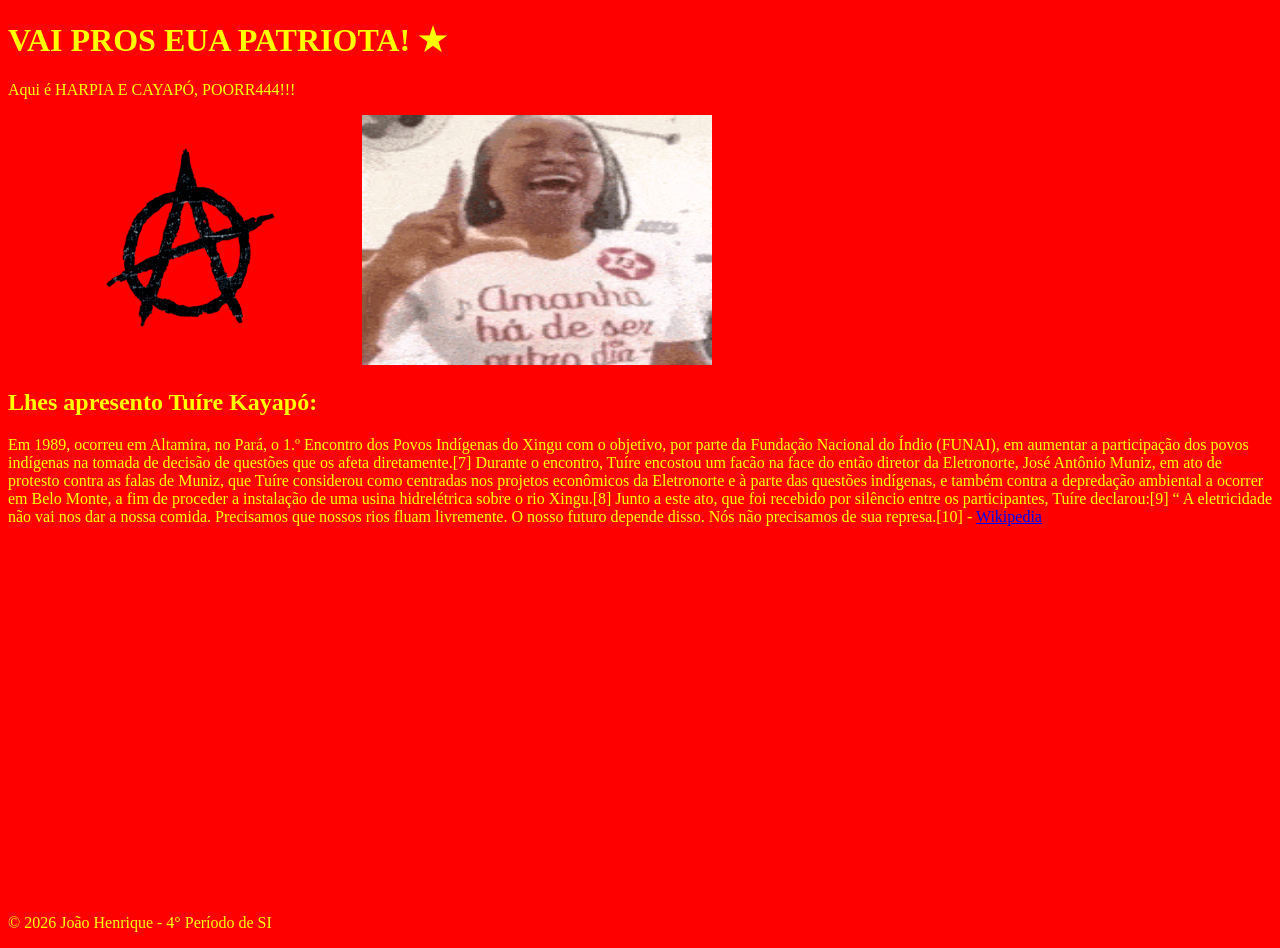
<file: Aula-Cloud-04-11-26/index.html>
<!doctype html>
<html lang="pt-BR">
  <head>
    <title>Página Anarquista</title>
    <meta charset="UTF-8" />
    <style type="text/css">
      body {
        background-color: red;
        color: yellow;
      }
      #revolta {
        display: inline-block;
      }
      img {
        height: 250px;
        width: 350px;
      }
    </style>
  </head>
  <body>
    <main>
      <h1>VAI PROS EUA PATRIOTA! ★</h1>
      <article>
        <p>Aqui é HARPIA E CAYAPÓ, POORR444!!!</p>
      </article>
      <article id="revolta">
        <img src="anarquia.png" alt="Simbolo do anarquismo" />
        <img src="faz-o-l.gif" alt="Eleitora chorando e fazendo o L" />
      </article>
      <article>
        <h2>Lhes apresento Tuíre Kayapó:</h2>
        <p>
          Em 1989, ocorreu em Altamira, no Pará, o 1.º Encontro dos Povos
          Indígenas do Xingu com o objetivo, por parte da Fundação Nacional do
          Índio (FUNAI), em aumentar a participação dos povos indígenas na
          tomada de decisão de questões que os afeta diretamente.[7] Durante o
          encontro, Tuíre encostou um facão na face do então diretor da
          Eletronorte, José Antônio Muniz, em ato de protesto contra as falas de
          Muniz, que Tuíre considerou como centradas nos projetos econômicos da
          Eletronorte e à parte das questões indígenas, e também contra a
          depredação ambiental a ocorrer em Belo Monte, a fim de proceder a
          instalação de uma usina hidrelétrica sobre o rio Xingu.[8] Junto a
          este ato, que foi recebido por silêncio entre os participantes, Tuíre
          declarou:[9] “ A eletricidade não vai nos dar a nossa comida.
          Precisamos que nossos rios fluam livremente. O nosso futuro depende
          disso. Nós não precisamos de sua represa.[10] -
          <a
            href="https://pt.wikipedia.org/wiki/Tu%C3%ADre_Kayap%C3%B3"
            target="_blank"
            >Wikipedia</a
          >
        </p>
      </article>
      <article>
        <iframe
          data-testid="embed-iframe"
          style="border-radius: 12px"
          src="https://open.spotify.com/embed/track/54HXz1jR4yNbbXl2Rrigsc?utm_source=generator&si=e39f966baa1a4bbe"
          width="100%"
          height="352"
          frameborder="0"
          allowfullscreen=""
          allow="
            autoplay;
            clipboard-write;
            encrypted-media;
            fullscreen;
            picture-in-picture;
          "
          loading="lazy"
        ></iframe>
      </article>
    </main>
    <footer>
      <p>© 2026 João Henrique - 4° Período de SI</p>
    </footer>
  </body>
</html>
</file>
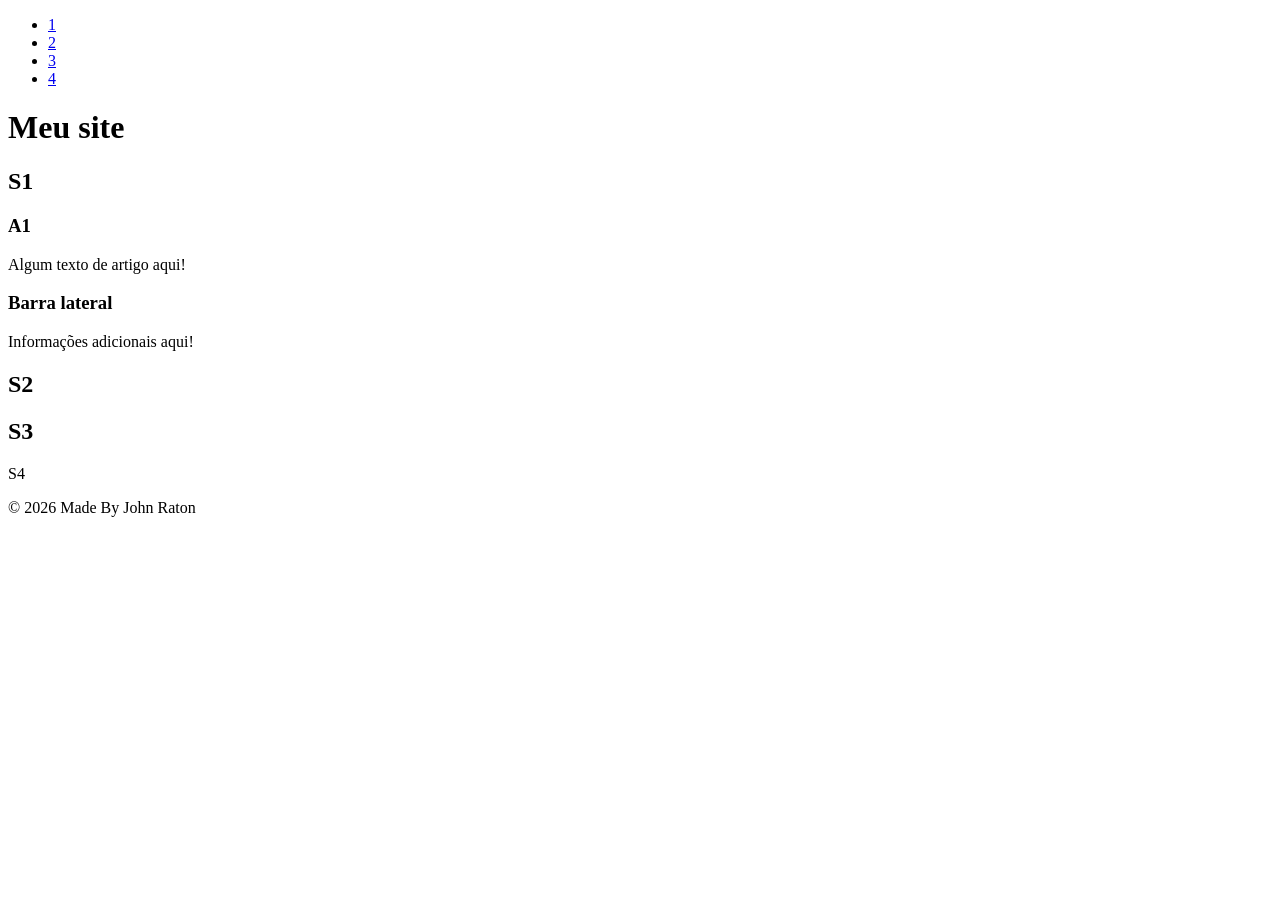
<file: Aula01/index.html>
<!doctype html>
<html lang="pt-br">

<head>
    <meta charset="UTF-8" />
    <meta name="viewport" content="width=device, initial-scale=1.0" />
    <title>P1</title>
</head>

<body>
    <nav>
        <ul>
            <li><a href="#">1</a></li>
            <li><a href="#">2</a></li>
            <li><a href="#">3</a></li>
            <li><a href="#">4</a></li>
        </ul>
    </nav>
    <h1>Meu site</h1>
    <section>
        <h2>S1</h2>
        <article>
            <h3>A1</h3>
            <p>Algum texto de artigo aqui!</p>
        </article>
        <aside>
            <h3>Barra lateral</h3>
            <p>Informações adicionais aqui!</p>
        </aside>
    </section>
    <section>
        <h2>S2</h2>
    </section>
    <section>
        <h2>S3</h2>
    </section>
    <div>S4</div>
    <footer>
        <p>&copy; 2026 Made By John Raton</p>
    </footer>
</body>

</html>
</file>
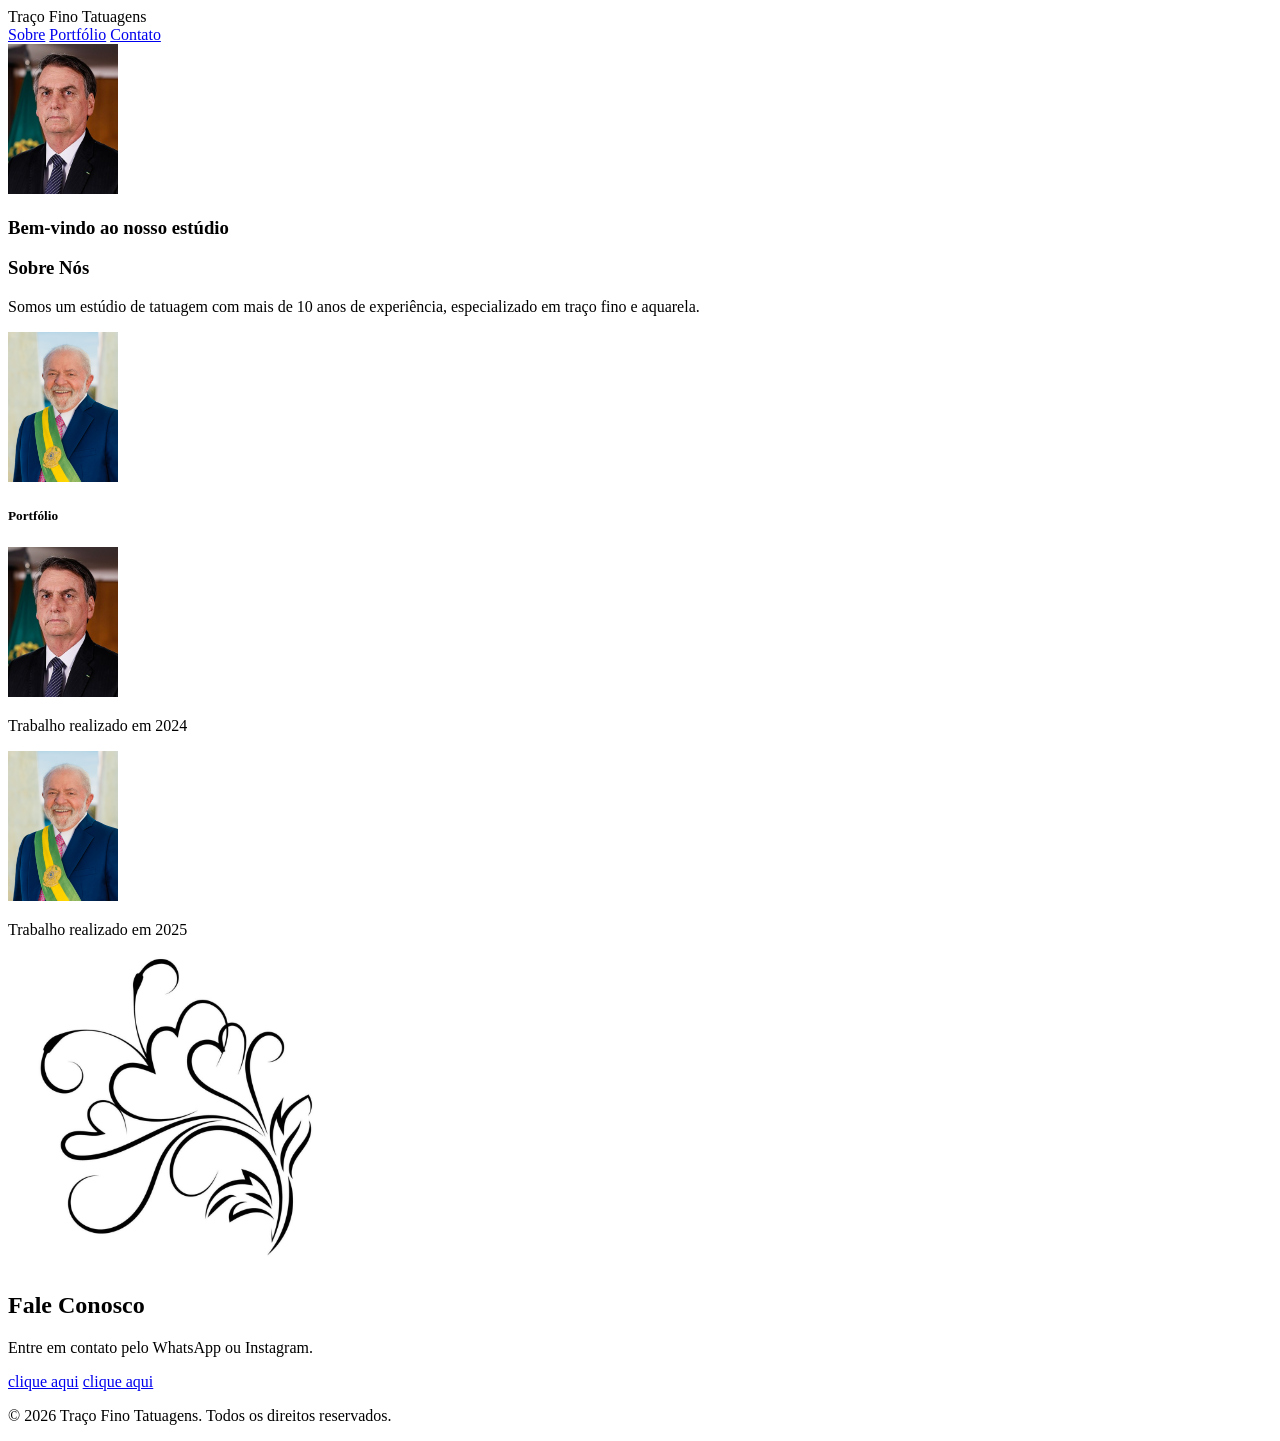
<file: Aula05/index.html>
<!DOCTYPE html>
<html lang="pt-BR">

<head>
    <meta charset="UTF-8">
    <title>Estúdio de Tatuagem Traço Fino</title>
</head>

<body>
    <section>
        <header>
            <div class="topo">
                <div class="logo">Traço Fino Tatuagens</div>
                <div class="menu">
                    <a href="#sobre">Sobre</a>
                    <a href="#portfolio">Portfólio</a>
                    <a href="#contato">Contato</a>
                </div>
            </div>
        </header>
    </section>

    <section>
        <section>
            <div class="banner">
                <img src="Style/jair.jpg" height="150px" width="110px"
                    alt="Andre calvo Andre calvo Andre calvo Andre calvo Andre calvo">

                <h3>Bem-vindo ao nosso estúdio</h3>
            </div>
        </section>
        <section>
            <div id="sobre">
                <h1>Sobre Nós</h1>
                <p>Somos um estúdio de tatuagem com mais de 10 anos de experiência, especializado em traço fino e
                    aquarela.
                </p>
                <img src="Style/lula.jpg" height="150px" width="110px" alt="Lula Faz o L">
            </div>
        </section>
        <section>
            <div id="portfolio">
                <h5>Portfólio</h5>
                <div class="trabalho">
                    <img src="Style/jair.jpg" height="150px" width="110px" alt="Imbroxavel imbroxavel - Bolsonaro">
                    <p>Trabalho realizado em 2024</p>
                </div>
        </section>
        <section>
            <div class="trabalho">
                <img src="Style/lula.jpg" height="150px" width="110px" alt="Lula Faz o L">
                <p>Trabalho realizado em 2025</p>
            </div>
            <div class="trabalho">
                <img src="Style/flor.svg" height="" width="" alt="Ícone decorativo de flor no canto da página">
            </div>
            </div>
        </section>
        <section>
            <div id="contato">
                <h2>Fale Conosco</h2>
                <p>Entre em contato pelo WhatsApp ou Instagram.</p>
                <a href="https://wa.me/5511999999999">clique aqui</a>
                <a href="https://instagram.com/tracofino">clique aqui</a>
            </div>
        </section>
    </section>

    <section>
        <footer>
            <div class="rodape">
                <p>&copy; 2026 Traço Fino Tatuagens. Todos os direitos reservados.</p>
            </div>
        </footer>
    </section>
</body>

</html
</file>
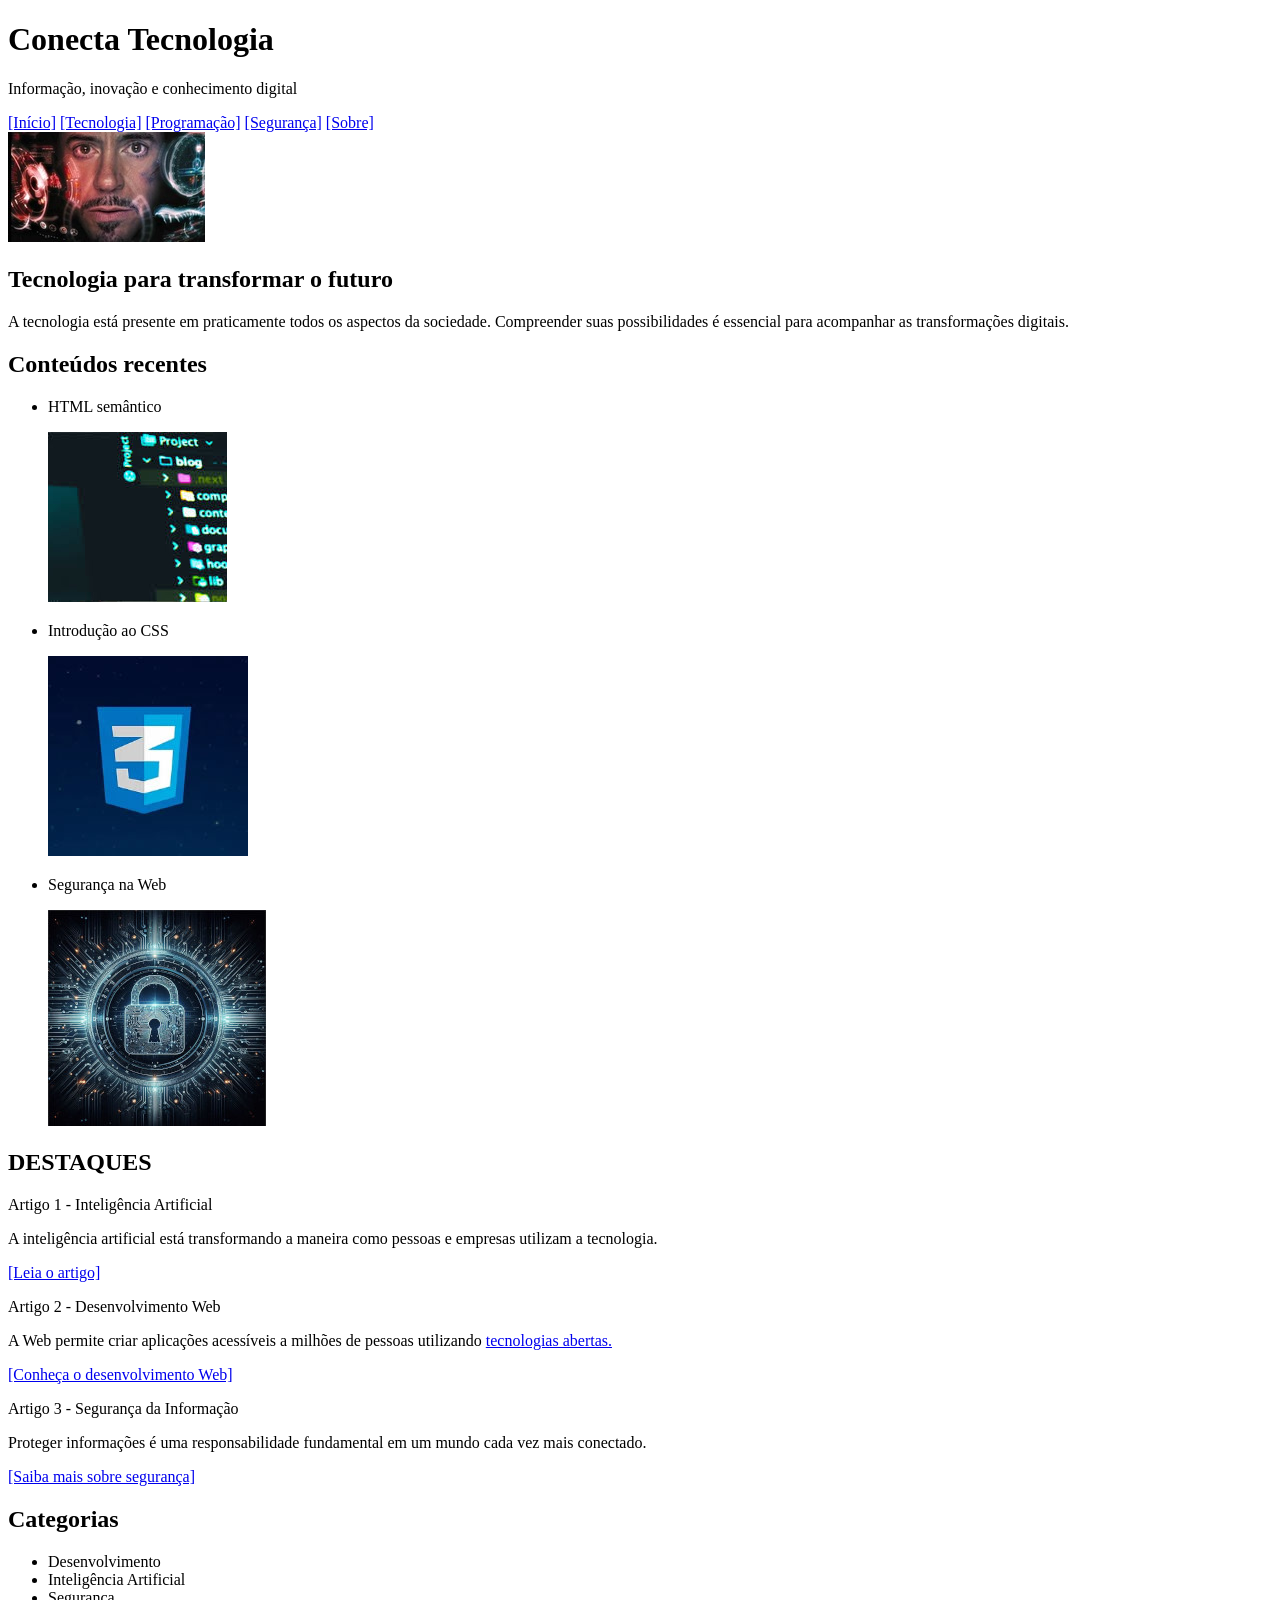
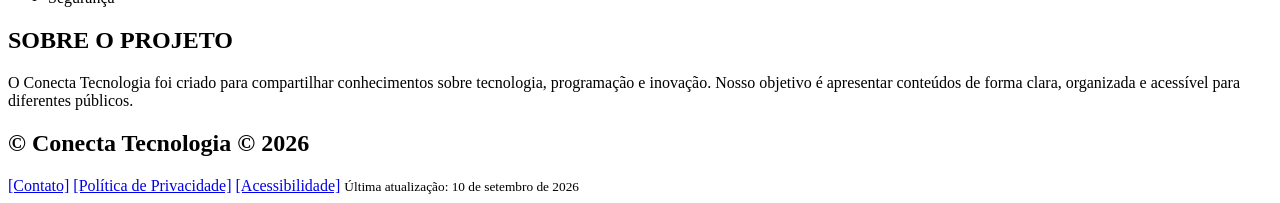
<file: Trabalho01/index.html>
<!DOCTYPE html>
<html lang="pt-BR">

<head>
    <meta charset="UTF-8">
    <meta name="viewport" content="width=device-width, initial-scale=1.0">
    <title>Trabalho01</title>
</head>

<!-- A estrutura foi baseada em separação por "seções", precisei colocar divs para o validador do HTML interpretar corretamente a página,
 mas além da separação po seções coloquei nav, footer e o heading para a página ficar bem ajustada e separada.-->

<body>
    <header>
        <h1>Conecta Tecnologia</h1>
        <p>Informação, inovação e conhecimento digital</p>
    </header>

    <nav>
        <a href="#tecnologia-futuro">[Início]</a>

        <a href="#tecnologia-futuro">[Tecnologia]</a>

        <a href="#conteudos-recentes">[Programação]</a>

        <a href="#conteudos-recentes">[Segurança]</a>

        <a href="#rodape">[Sobre]</a>

    </nav>

    <section>
        <div id="tecnologia-futuro">
            <img src="Imagens/sterco.jpg" alt="Tony Stark dentro da armadura">
            <h1 headingoffset="1">Tecnologia para transformar o futuro</h1>
            <p>A tecnologia está presente em praticamente todos os
                aspectos da sociedade. Compreender suas possibilidades
                é essencial para acompanhar as transformações digitais.</p>
        </div>
    </section>

    <section>
        <div id="conteudos-recentes">
            <h1 headingoffset="2">Conteúdos recentes</h1>
            <ul>
                <li>
                    <p>HTML semântico</p>
                    <a href="https://www.alura.com.br/curso-online-html-css-praticando-html-css" target="_blank">
                        <img src="Imagens/HTML_semantico.jpeg" alt="Notebook com códigos">
                    </a>
                </li>
                <li>
                    <p>Introdução ao CSS</p>
                    <a href="https://www.alura.com.br/curso-online-sass-css-estilizando-site" target="_blank">
                        <img src="Imagens/css.jpg" alt="CSS">
                    </a>
                </li>
                <li>
                    <p>Segurança na Web</p>
                    <a href="https://www.alura.com.br/curso-online-seguranca-rede-proxy-reverso-ssh-dns"
                        target="_blank">
                        <img src="Imagens/cadeado.jpeg" alt="Um cadeado representando segurança">
                    </a>
                </li>
            </ul>
        </div>
    </section>

    <section>
        <div id="destaques">
            <h1 headingoffset="3">DESTAQUES</h1>
            <div id="destaque-1">
                <p>Artigo 1 - Inteligência Artificial</p>
                <p>A inteligência artificial está transformando a maneira
                    como pessoas e empresas utilizam a tecnologia.</p>

                <a href="#">[Leia o artigo]</a>

            </div>

            <div id="destaque-2">
                <p>Artigo 2 - Desenvolvimento Web</p>
                <p>A Web permite criar aplicações acessíveis a milhões
                    de pessoas utilizando <a href="https://opensource.com/resources/what-open-source"
                        target="_blank">tecnologias abertas.</a></p>

                <a href="#">[Conheça o desenvolvimento Web]</a>
            </div>

            <div id="destaque-3">
                <p>Artigo 3 - Segurança da Informação</p>
                <p>Proteger informações é uma responsabilidade fundamental
                    em um mundo cada vez mais conectado.</p>

                <a href="#">[Saiba mais sobre segurança]</a>

            </div>
        </div>
    </section>

    <section>
        <div id="categorias">
            <h1 headingoffset="4">Categorias</h1>
            <ul>
                <li>Desenvolvimento</li>
                <li>Inteligência Artificial</li>
                <li>Segurança</li>
            </ul>

        </div>
    </section>

    <section>
        <div id="sobre">
            <h1 headingoffset="5">SOBRE O PROJETO</h1>
            <p>O Conecta Tecnologia foi criado para compartilhar
                conhecimentos sobre tecnologia, programação e inovação.

                Nosso objetivo é apresentar conteúdos de forma clara,
                organizada e acessível para diferentes públicos.</p>
        </div>
    </section>

    <section>
        <div id="rodape" headingoffset="5">
            <footer>
                <h1>&copy; Conecta Tecnologia © 2026</h1>

                <a href="#">[Contato]</a>

                <a href="#">[Política de Privacidade]</a>

                <a href="#">[Acessibilidade]</a>


                <small>Última atualização: 10 de setembro de 2026</small>
            </footer>
        </div>
    </section>
</body>

</html>
</file>
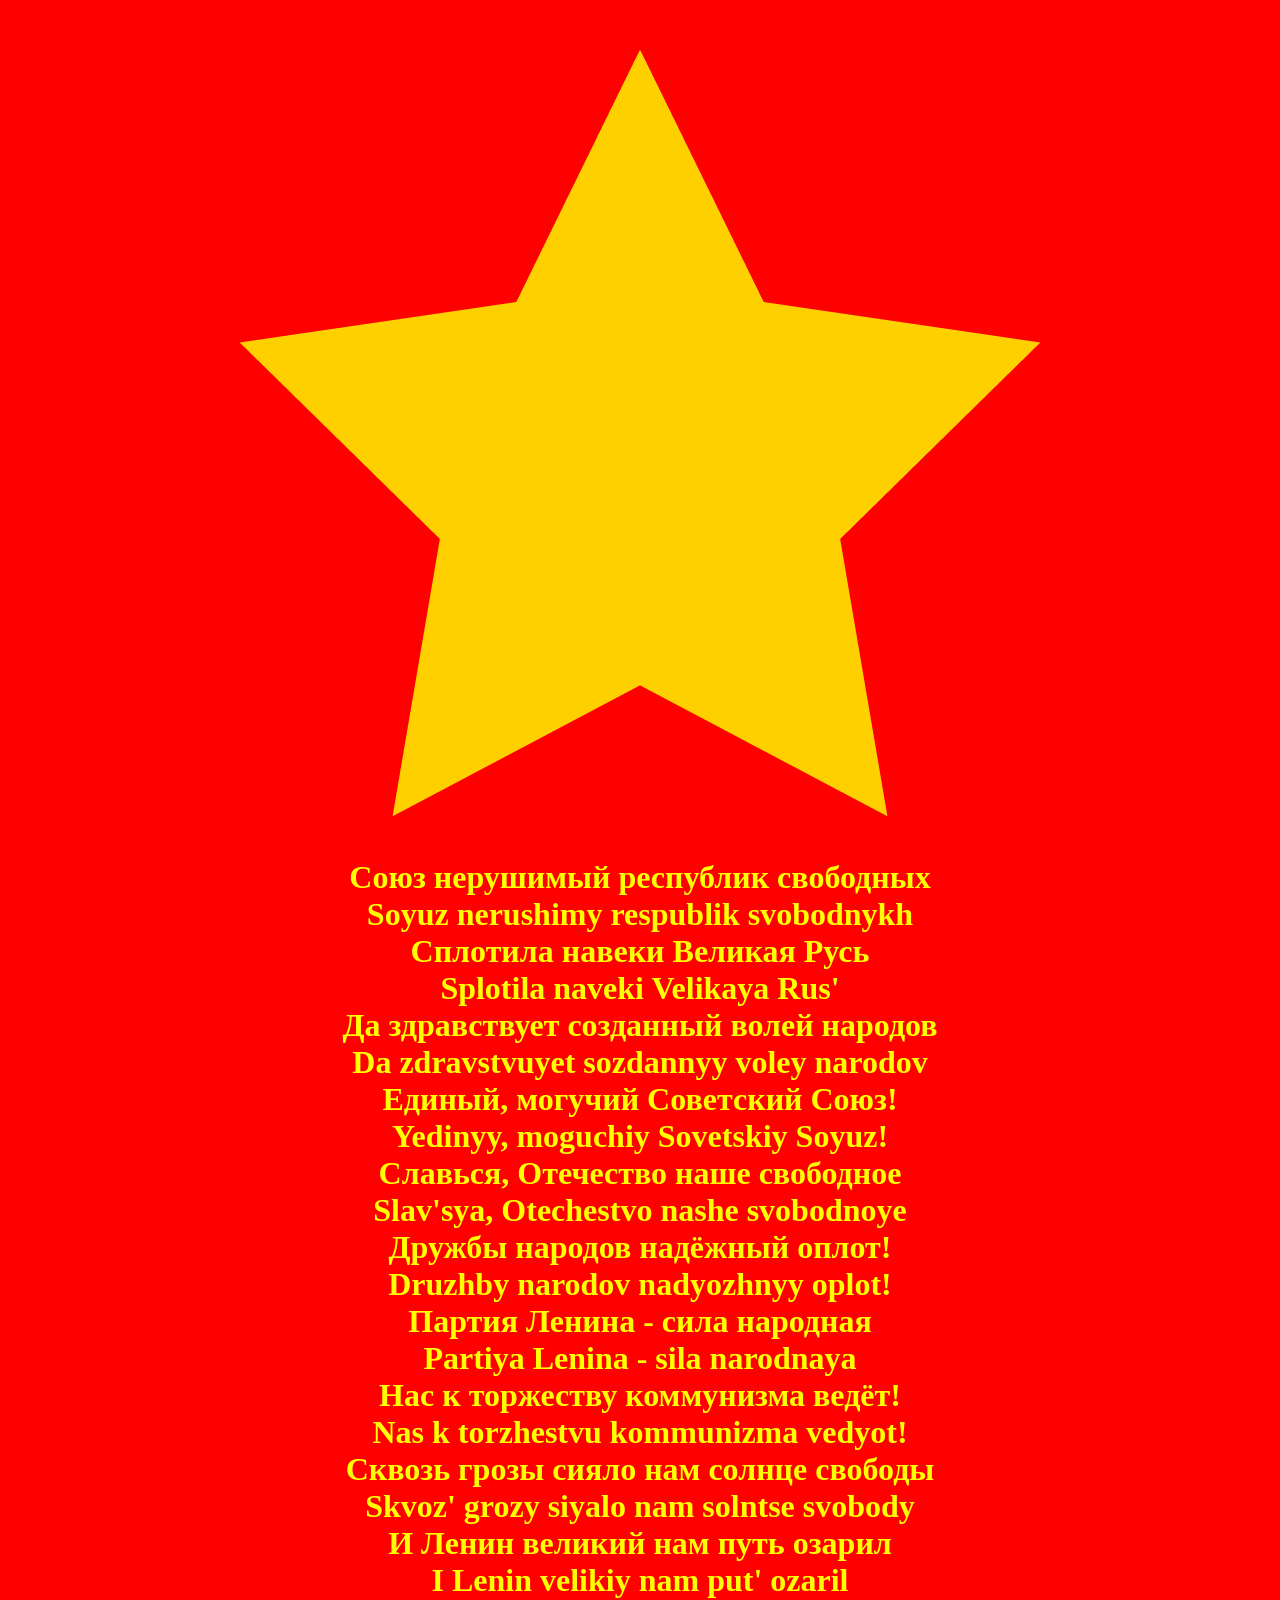
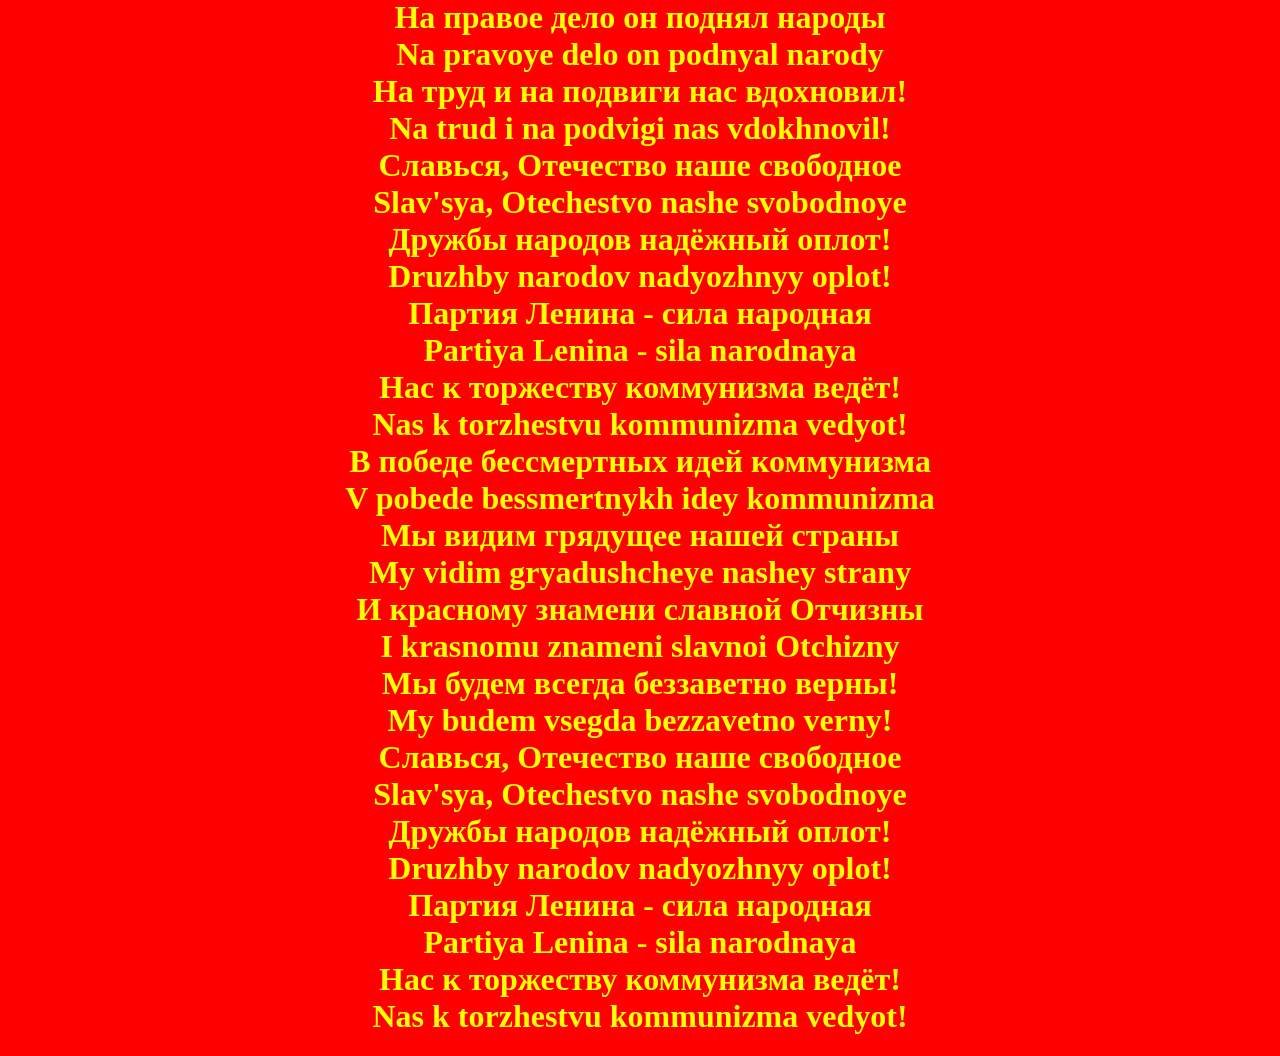
<file: Aula01/index-2.html>
<!doctype html>
<html lang="pt-br">

<head>
    <meta charset="UTF-8" />
    <meta name="viewport" content="width=device, initial-scale=1.0" />
    <title>P1</title>
    <style>
        body {
            background-color: red;
            color: yellow;
            text-align: center;
        }

        img {
            margin-top: 2%;
        }
    </style>
</head>

<body>
    <img src="star.png">
    <h1>Союз нерушимый республик свободных<br>
        Soyuz nerushimy respublik svobodnykh<br>

        Сплотила навеки Великая Русь<br>
        Splotila naveki Velikaya Rus'<br>

        Да здравствует созданный волей народов<br>
        Da zdravstvuyet sozdannyy voley narodov<br>

        Единый, могучий Советский Союз!<br>
        Yedinyy, moguchiy Sovetskiy Soyuz!<br>


        Славься, Отечество наше свободное<br>
        Slav'sya, Otechestvo nashe svobodnoye<br>

        Дружбы народов надёжный оплот!<br>
        Druzhby narodov nadyozhnyy oplot!<br>

        Партия Ленина - сила народная<br>
        Partiya Lenina - sila narodnaya<br>

        Нас к торжеству коммунизма ведёт!<br>
        Nas k torzhestvu kommunizma vedyot!<br>


        Сквозь грозы сияло нам солнце свободы<br>
        Skvoz' grozy siyalo nam solntse svobody<br>

        И Ленин великий нам путь озарил<br>
        I Lenin velikiy nam put' ozaril<br>

        На правое дело он поднял народы<br>
        Na pravoye delo on podnyal narody<br>

        На труд и на подвиги нас вдохновил!<br>
        Na trud i na podvigi nas vdokhnovil!<br>


        Славься, Отечество наше свободное<br>
        Slav'sya, Otechestvo nashe svobodnoye<br>

        Дружбы народов надёжный оплот!<br>
        Druzhby narodov nadyozhnyy oplot!<br>

        Партия Ленина - сила народная<br>
        Partiya Lenina - sila narodnaya<br>

        Нас к торжеству коммунизма ведёт!<br>
        Nas k torzhestvu kommunizma vedyot!<br>


        В победе бессмертных идей коммунизма<br>
        V pobede bessmertnykh idey kommunizma<br>

        Мы видим грядущее нашей страны<br>
        My vidim gryadushcheye nashey strany<br>

        И красному знамени славной Отчизны<br>
        I krasnomu znameni slavnoi Otchizny<br>

        Мы будем всегда беззаветно верны!<br>
        My budem vsegda bezzavetno verny!<br>


        Славься, Отечество наше свободное<br>
        Slav'sya, Otechestvo nashe svobodnoye<br>

        Дружбы народов надёжный оплот!<br>
        Druzhby narodov nadyozhnyy oplot!<br>

        Партия Ленина - сила народная<br>
        Partiya Lenina - sila narodnaya<br>

        Нас к торжеству коммунизма ведёт!<br>
        Nas k torzhestvu kommunizma vedyot!</h1>
</body>

</html>
</file>
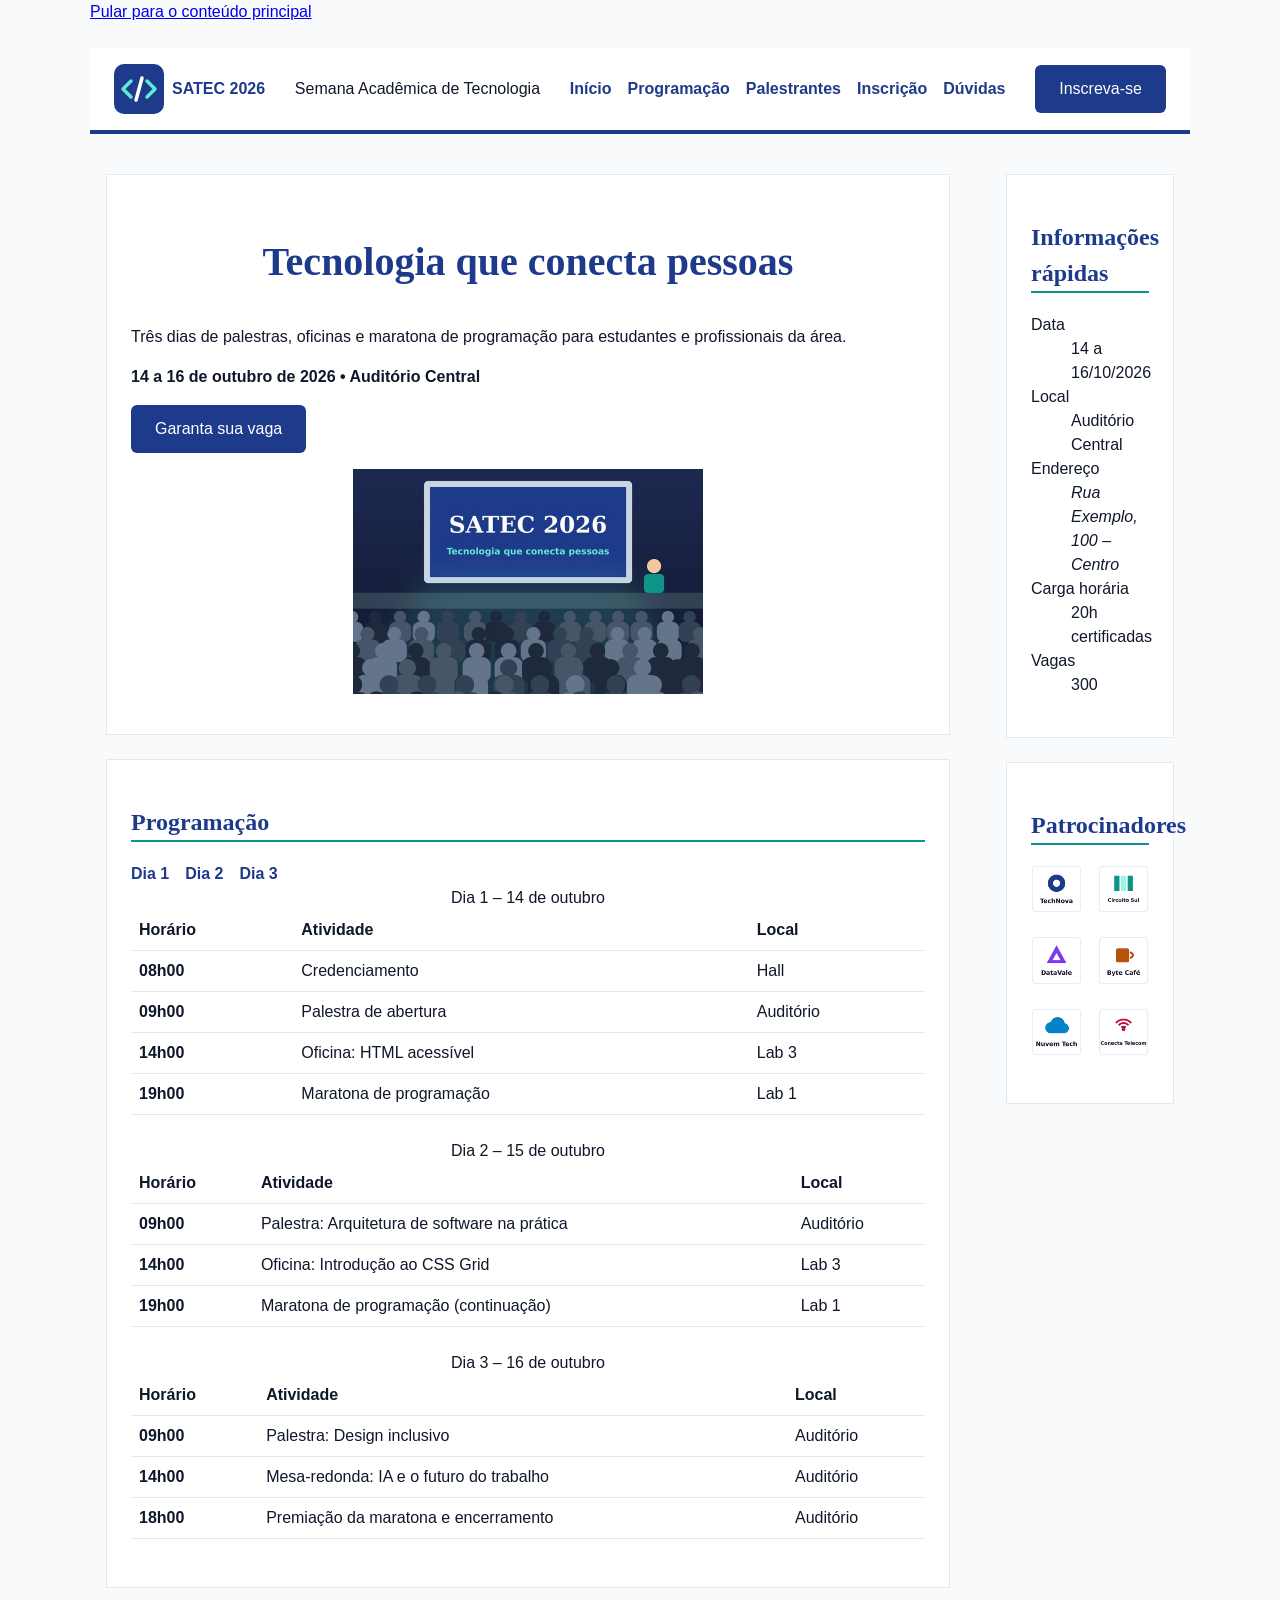
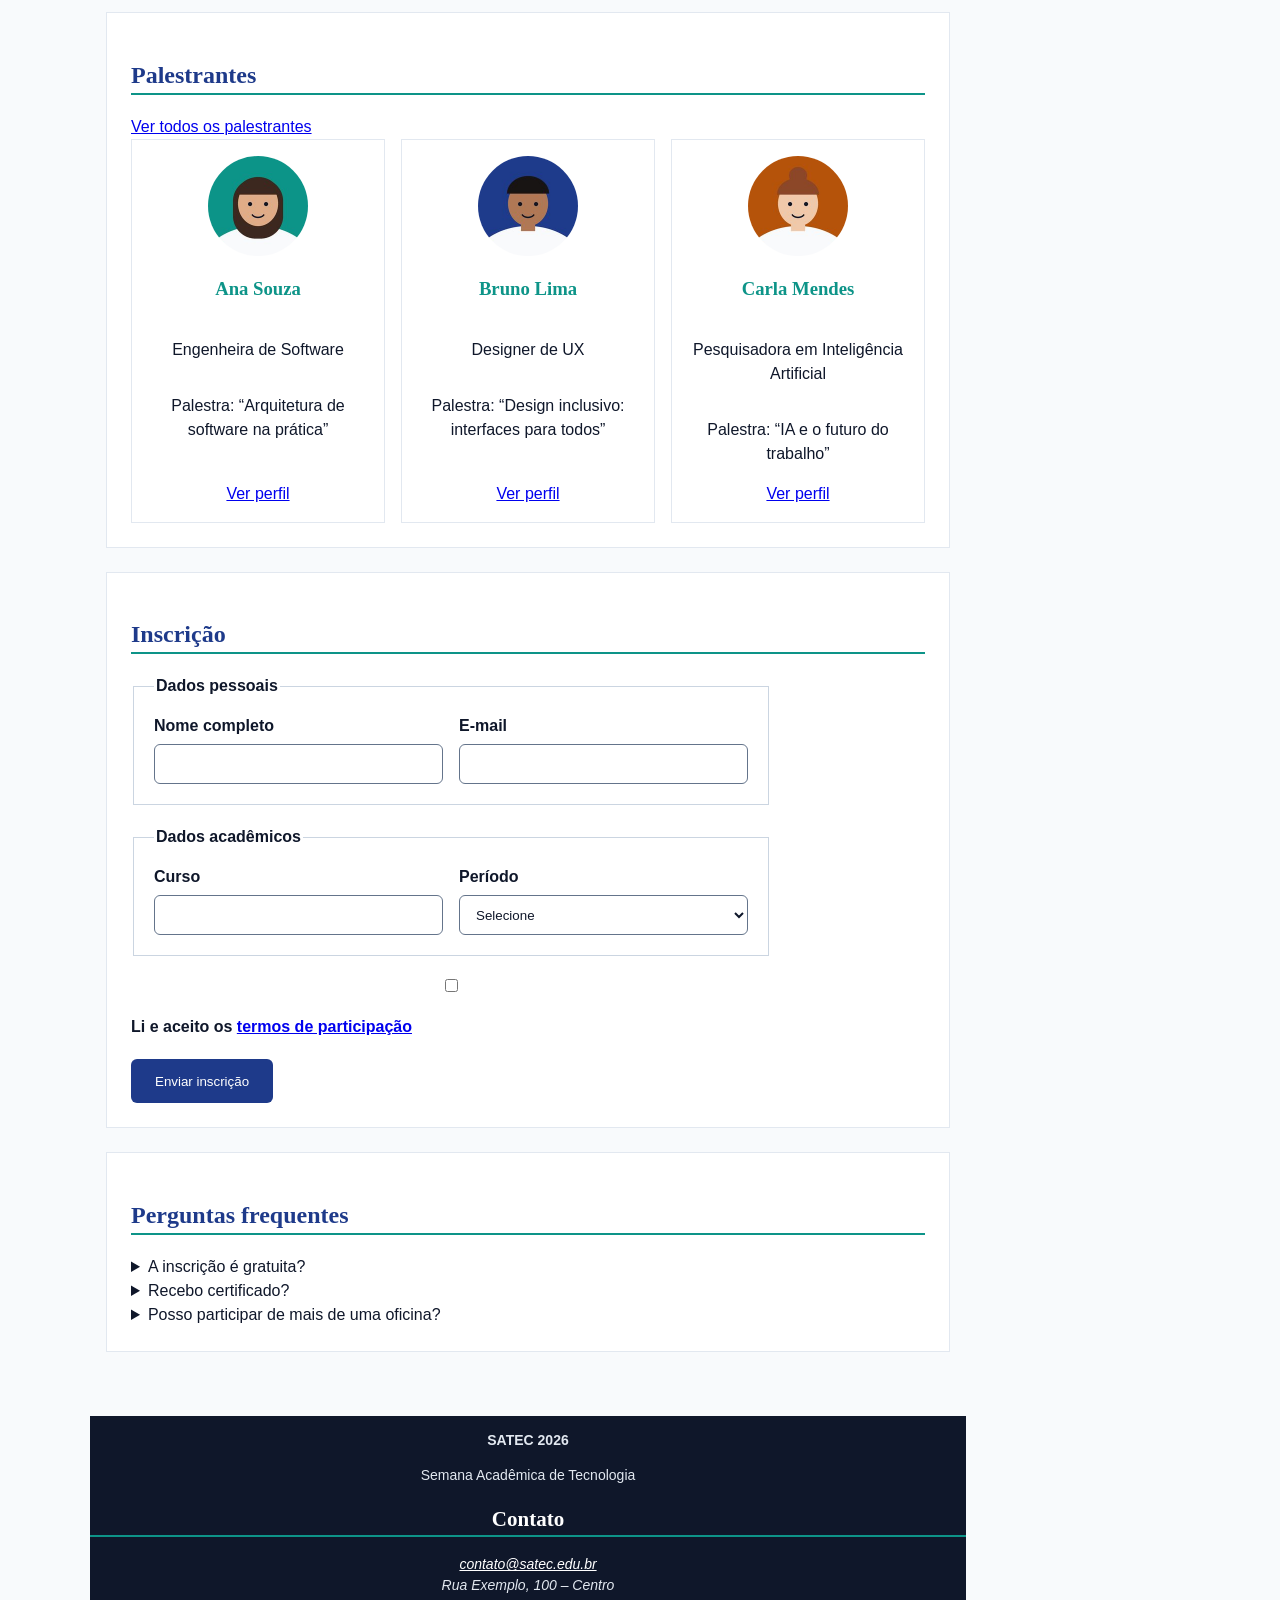
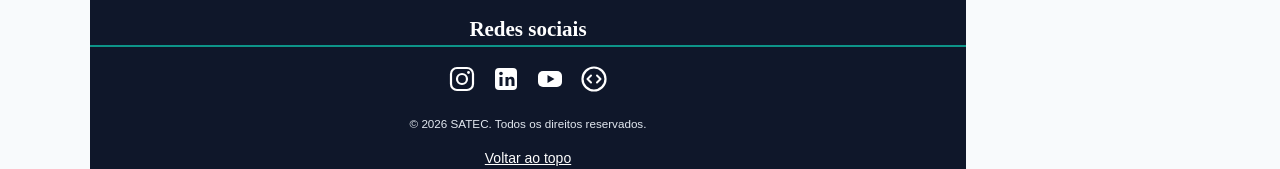
<file: Aula16/Code-Professor/código/index_layout.html>
<!doctype html>
<html lang="pt-BR">
  <head>
    <meta charset="UTF-8" />
    <meta name="viewport" content="width=device-width, initial-scale=1.0" />
    <meta
      name="description"
      content="SATEC 2026 – Semana Acadêmica de Tecnologia: três dias de palestras, oficinas e maratona de programação."
    />
    <title>SATEC 2026 | Semana Acadêmica de Tecnologia</title>
    <link rel="stylesheet" href="estilo.css" />
  </head>
  <body>
    <!--
    DECISÃO 1 (acessibilidade): o link de salto é o PRIMEIRO elemento do body.
    Quem navega pelo teclado ou por leitor de tela pula o cabeçalho e o menu
    e vai direto ao <main id="conteudo">.
  -->
    <!-- AULA 15: classe "pular" para posicionar no Grid (etapa 12) -->
    <a href="#conteudo" class="pular">Pular para o conteúdo principal</a>

    <!-- ===================== CABEÇALHO ===================== -->
    <header id="topo">
      <!--
      DECISÃO 2 (acessibilidade): o nome "SATEC 2026" já aparece como texto dentro
      do link, então a imagem do logo é decorativa (alt=""). Se o alt repetisse
      o nome, o leitor de tela leria "SATEC 2026 SATEC 2026".
    -->
      <!-- AULA 15: classe "logo" (Flexbox, etapa 9) -->
      <a href="index.html" class="logo">
        <img src="img/logo-satec.svg" alt="" width="50" height="50" />
        SATEC 2026
      </a>
      <p>Semana Acadêmica de Tecnologia</p>

      <nav aria-label="Menu principal">
        <ul>
          <li><a href="index.html" aria-current="page">Início</a></li>
          <li><a href="#programacao">Programação</a></li>
          <li><a href="#palestrantes">Palestrantes</a></li>
          <li><a href="#inscricao">Inscrição</a></li>
          <li><a href="#duvidas">Dúvidas</a></li>
        </ul>
      </nav>

      <!-- Parece um botão, mas LEVA a outro ponto da página: por isso é um link. -->
      <!-- AULA 15: classe "botao" (inline-block, etapa 8) -->
      <a href="#inscricao" class="botao">Inscreva-se</a>
    </header>

    <!-- ===================== CONTEÚDO PRINCIPAL ===================== -->
    <main id="conteudo">
      <!-- Destaque (hero): contém o único <h1> da página -->
      <section aria-labelledby="titulo-principal">
        <h1 id="titulo-principal">Tecnologia que conecta pessoas</h1>
        <p>
          Três dias de palestras, oficinas e maratona de programação para
          estudantes e profissionais da área.
        </p>
        <p>
          <strong>
            <time datetime="2026-10-14">14</time> a
            <time datetime="2026-10-16">16 de outubro de 2026</time>
            • Auditório Central
          </strong>
        </p>
        <!-- AULA 15: classe "botao" (inline-block, etapa 8) -->
        <a href="#inscricao" class="botao">Garanta sua vaga</a>
        <img
          src="img/hero-auditorio.jpg"
          alt="Estudantes assistindo a uma palestra no Auditório Central"
          width="350"
          height="225"
        />
      </section>

      <!-- ===================== PROGRAMAÇÃO ===================== -->
      <section id="programacao" aria-labelledby="titulo-programacao">
        <h2 id="titulo-programacao">Programação</h2>

        <!-- Âncoras internas: cada link leva à tabela do respectivo dia -->
        <nav aria-label="Dias do evento">
          <ul>
            <li><a href="#dia-1">Dia 1</a></li>
            <li><a href="#dia-2">Dia 2</a></li>
            <li><a href="#dia-3">Dia 3</a></li>
          </ul>
        </nav>

        <!--
        DECISÃO 3 (semântica e acessibilidade): a programação é um dado tabular
        (horário x atividade x local), por isso usa <table>, e não divs.
        O <caption> dá nome à tabela e o scope liga cada célula ao seu cabeçalho,
        permitindo que o leitor de tela anuncie, por exemplo:
        "09h00, Atividade: Palestra de abertura, Local: Auditório".
      -->
        <table id="dia-1">
          <caption>
            Dia 1 –
            <time datetime="2026-10-14">14 de outubro</time>
          </caption>
          <thead>
            <tr>
              <th scope="col">Horário</th>
              <th scope="col">Atividade</th>
              <th scope="col">Local</th>
            </tr>
          </thead>
          <tbody>
            <tr>
              <th scope="row"><time datetime="08:00">08h00</time></th>
              <td>Credenciamento</td>
              <td>Hall</td>
            </tr>
            <tr>
              <th scope="row"><time datetime="09:00">09h00</time></th>
              <td>Palestra de abertura</td>
              <td>Auditório</td>
            </tr>
            <tr>
              <th scope="row"><time datetime="14:00">14h00</time></th>
              <td>Oficina: HTML acessível</td>
              <td>Lab 3</td>
            </tr>
            <tr>
              <th scope="row"><time datetime="19:00">19h00</time></th>
              <td>Maratona de programação</td>
              <td>Lab 1</td>
            </tr>
          </tbody>
        </table>

        <table id="dia-2">
          <caption>
            Dia 2 –
            <time datetime="2026-10-15">15 de outubro</time>
          </caption>
          <thead>
            <tr>
              <th scope="col">Horário</th>
              <th scope="col">Atividade</th>
              <th scope="col">Local</th>
            </tr>
          </thead>
          <tbody>
            <tr>
              <th scope="row"><time datetime="09:00">09h00</time></th>
              <td>Palestra: Arquitetura de software na prática</td>
              <td>Auditório</td>
            </tr>
            <tr>
              <th scope="row"><time datetime="14:00">14h00</time></th>
              <td>Oficina: Introdução ao CSS Grid</td>
              <td>Lab 3</td>
            </tr>
            <tr>
              <th scope="row"><time datetime="19:00">19h00</time></th>
              <td>Maratona de programação (continuação)</td>
              <td>Lab 1</td>
            </tr>
          </tbody>
        </table>

        <table id="dia-3">
          <caption>
            Dia 3 –
            <time datetime="2026-10-16">16 de outubro</time>
          </caption>
          <thead>
            <tr>
              <th scope="col">Horário</th>
              <th scope="col">Atividade</th>
              <th scope="col">Local</th>
            </tr>
          </thead>
          <tbody>
            <tr>
              <th scope="row"><time datetime="09:00">09h00</time></th>
              <td>Palestra: Design inclusivo</td>
              <td>Auditório</td>
            </tr>
            <tr>
              <th scope="row"><time datetime="14:00">14h00</time></th>
              <td>Mesa-redonda: IA e o futuro do trabalho</td>
              <td>Auditório</td>
            </tr>
            <tr>
              <th scope="row"><time datetime="18:00">18h00</time></th>
              <td>Premiação da maratona e encerramento</td>
              <td>Auditório</td>
            </tr>
          </tbody>
        </table>
      </section>

      <!-- ===================== PALESTRANTES ===================== -->
      <section id="palestrantes" aria-labelledby="titulo-palestrantes">
        <h2 id="titulo-palestrantes">Palestrantes</h2>
        <a href="palestrantes.html">Ver todos os palestrantes</a>

        <!--
        DECISÃO 4 (semântica): cada palestrante é um <article class="palestrante">, pois o card faz
        sentido sozinho, fora desta página. O nome é um <h3> (abaixo do <h2>
        da seção, sem pular nível).
        "Ver perfil" sozinho não diz de quem é o perfil: o aria-label completa
        o nome acessível, mantendo o texto visível no início (WCAG 2.5.3).
      -->
        <!-- AULA 15: <div> agrupa só os cards, para o Grid (etapa 11) -->
        <div class="cards">
          <article class="palestrante">
            <img
              src="img/ana-souza.jpg"
              alt="Foto de Ana Souza"
              width="100"
              height="100"
            />
            <h3>Ana Souza</h3>
            <p>Engenheira de Software</p>
            <p>Palestra: “Arquitetura de software na prática”</p>
            <a
              href="palestrantes/ana-souza.html"
              aria-label="Ver perfil de Ana Souza"
              >Ver perfil</a
            >
          </article>

          <article class="palestrante">
            <img
              src="img/bruno-lima.jpg"
              alt="Foto de Bruno Lima"
              width="100"
              height="100"
            />
            <h3>Bruno Lima</h3>
            <p>Designer de UX</p>
            <p>Palestra: “Design inclusivo: interfaces para todos”</p>
            <a
              href="palestrantes/bruno-lima.html"
              aria-label="Ver perfil de Bruno Lima"
              >Ver perfil</a
            >
          </article>

          <article class="palestrante">
            <img
              src="img/carla-mendes.jpg"
              alt="Foto de Carla Mendes"
              width="100"
              height="100"
            />
            <h3>Carla Mendes</h3>
            <p>Pesquisadora em Inteligência Artificial</p>
            <p>Palestra: “IA e o futuro do trabalho”</p>
            <a
              href="palestrantes/carla-mendes.html"
              aria-label="Ver perfil de Carla Mendes"
              >Ver perfil</a
            >
          </article>
        </div>
      </section>

      <!-- ===================== INSCRIÇÃO ===================== -->
      <section id="inscricao" aria-labelledby="titulo-inscricao">
        <h2 id="titulo-inscricao">Inscrição</h2>

        <!--
        DECISÃO 5 (acessibilidade): todo campo tem <label for> ligado ao id.
        Assim o leitor de tela anuncia o nome do campo, e clicar no texto do
        label coloca o foco no campo (ou marca o checkbox).
      -->
        <form action="inscricao.html" method="post">
          <fieldset>
            <legend>Dados pessoais</legend>
            <div class="campo">
              <label for="nome">Nome completo</label>
              <input
                type="text"
                id="nome"
                name="nome"
                autocomplete="name"
                required
              />
            </div>

            <div class="campo">
              <label for="email">E-mail</label>
              <input
                type="email"
                id="email"
                name="email"
                autocomplete="email"
                required
              />
            </div>
          </fieldset>

          <fieldset>
            <legend>Dados acadêmicos</legend>
            <div class="campo">
            <label for="curso">Curso</label>
            <input type="text" id="curso" name="curso" required />
            </div>

            <div class="campo">
            <label for="periodo">Período</label>
            <select id="periodo" name="periodo" required>
              <option value="">Selecione</option>
              <option value="1">1º período</option>
              <option value="2">2º período</option>
              <option value="3">3º período</option>
              <option value="4">4º período</option>
              <option value="5">5º período</option>
              <option value="6">6º período</option>
              <option value="7">7º período</option>
              <option value="8">8º período</option>
              <option value="egresso">Egresso / Profissional da área</option>
            </select>
            </div>
          </fieldset>

          <input type="checkbox" id="termos" name="termos" required />
          <label for="termos"
            >Li e aceito os
            <a href="termos.html">termos de participação</a></label
          >

          <button type="submit">Enviar inscrição</button>
        </form>
      </section>

      <!-- ===================== PERGUNTAS FREQUENTES ===================== -->
      <section id="duvidas" aria-labelledby="titulo-duvidas">
        <h2 id="titulo-duvidas">Perguntas frequentes</h2>

        <!--
        DECISÃO 6 (primeira regra do ARIA): <details> e <summary> já são
        expansíveis, focáveis e funcionam com Enter e Espaço sem nenhum
        JavaScript ou ARIA. Um <div> com aria-expanded exigiria tudo isso à mão.
      -->
        <details>
          <summary>A inscrição é gratuita?</summary>
          <p>
            Sim. A inscrição é gratuita para estudantes e profissionais,
            limitada a 300 vagas.
          </p>
        </details>

        <details>
          <summary>Recebo certificado?</summary>
          <p>
            Sim. Participantes com frequência mínima recebem certificado de 20
            horas.
          </p>
        </details>

        <details>
          <summary>Posso participar de mais de uma oficina?</summary>
          <p>
            Sim, desde que os horários das oficinas escolhidas não coincidam.
          </p>
        </details>
      </section>
    </main>

    <!--
    DECISÃO 7 (semântica): informações rápidas e patrocinadores complementam
    a página, mas ela continuaria completa sem eles. Por isso ficam em um
    <aside>, fora do <main>. A posição lateral será definida depois, no CSS.
  -->
    <aside aria-label="Informações do evento">
      <section aria-labelledby="titulo-info">
        <h2 id="titulo-info">Informações rápidas</h2>
        <!-- Pares "termo: valor" → lista de descrição (<dl>) -->
        <dl>
          <dt>Data</dt>
          <dd>
            <time datetime="2026-10-14">14</time> a
            <time datetime="2026-10-16">16/10/2026</time>
          </dd>

          <dt>Local</dt>
          <dd>Auditório Central</dd>

          <dt>Endereço</dt>
          <dd><address>Rua Exemplo, 100 – Centro</address></dd>

          <dt>Carga horária</dt>
          <dd>20h certificadas</dd>

          <dt>Vagas</dt>
          <dd>300</dd>
        </dl>
      </section>

      <section aria-labelledby="titulo-patrocinadores">
        <h2 id="titulo-patrocinadores">Patrocinadores</h2>
        <!-- Logos informativos: o alt é o nome da empresa -->
        <ul>
          <li>
            <img
              src="img/patrocinador-1.png"
              alt="TechNova"
              width="100"
              height="95"
            />
          </li>
          <li>
            <img
              src="img/patrocinador-2.png"
              alt="Circuito Sul"
              width="100"
              height="95"
            />
          </li>
          <li>
            <img
              src="img/patrocinador-3.png"
              alt="DataVale"
              width="100"
              height="95"
            />
          </li>
          <li>
            <img
              src="img/patrocinador-4.png"
              alt="Byte Café"
              width="100"
              height="95"
            />
          </li>
          <li>
            <img
              src="img/patrocinador-5.png"
              alt="Nuvem Tech"
              width="100"
              height="95"
            />
          </li>
          <li>
            <img
              src="img/patrocinador-6.png"
              alt="Conecta Telecom"
              width="100"
              height="95"
            />
          </li>
        </ul>
      </section>
    </aside>

    <!-- ===================== RODAPÉ ===================== -->
    <footer>
      <p><strong>SATEC 2026</strong></p>
      <p>Semana Acadêmica de Tecnologia</p>

      <section aria-labelledby="titulo-contato">
        <h2 id="titulo-contato">Contato</h2>
        <address>
          <a href="mailto:contato@satec.edu.br">contato@satec.edu.br</a><br />
          Rua Exemplo, 100 – Centro
        </address>
      </section>

      <section aria-labelledby="titulo-redes">
        <h2 id="titulo-redes">Redes sociais</h2>
        <!--
        DECISÃO 8 (acessibilidade): os ícones são o ÚNICO conteúdo dos links,
        então o alt da imagem é o nome acessível do link. Os links abrem em
        nova aba, e isso é avisado no próprio nome.
      -->
        <ul>
          <li>
            <a
              href="https://www.instagram.com/satec"
              target="_blank"
              rel="noopener"
            >
              <img
                src="img/icone-instagram.svg"
                alt="Instagram da SATEC (abre em nova aba)"
                width="28"
                height="28"
              />
            </a>
          </li>
          <li>
            <a
              href="https://www.linkedin.com/company/satec"
              target="_blank"
              rel="noopener"
            >
              <img
                src="img/icone-linkedin.svg"
                alt="LinkedIn da SATEC (abre em nova aba)"
                width="28"
                height="28"
              />
            </a>
          </li>
          <li>
            <a
              href="https://www.youtube.com/@satec"
              target="_blank"
              rel="noopener"
            >
              <img
                src="img/icone-youtube.svg"
                alt="YouTube da SATEC (abre em nova aba)"
                width="28"
                height="28"
              />
            </a>
          </li>
          <li>
            <a href="https://github.com/satec" target="_blank" rel="noopener">
              <img
                src="img/icone-github.svg"
                alt="GitHub da SATEC (abre em nova aba)"
                width="28"
                height="28"
              />
            </a>
          </li>
        </ul>
      </section>

      <p><small>© 2026 SATEC. Todos os direitos reservados.</small></p>
      <a href="#topo">Voltar ao topo</a>
    </footer>
  </body>
</html>
</file>
<file: Aula16/Code-Professor/código/estilo.css>
/* ==========================================================
   SATEC 2026 — estilo.css (gabarito da Aula 15)
   Aula 12: etapas 1 a 6 · Aula 15: etapas 7 a 12
   ========================================================== */

/* Etapa 1: base da página (herança) */
body {
  font-family: Arial, Helvetica, sans-serif;
  color: #0f172a;
  background-color: #f8fafc;
  line-height: 1.5;
}

/* Etapa 2: títulos (agrupamento) */
h1,
h2,
h3 {
  font-family: Georgia, "Times New Roman", serif;
  color: #1e3a8a;
}

h1 {
  font-size: 2.5rem;
  text-align: center;
}

/* Etapa 3: cabeçalho e menu (seletor descendente) */
header {
  background-color: #ffffff;
  border-bottom: 4px solid #1e3a8a;
}

nav a {
  color: #1e3a8a;
  font-weight: bold;
  text-decoration: none;
}

/* Etapa 4: cards dos palestrantes (classe x id) */
.palestrante {
  background-color: #ffffff;
  border: 1px solid #e2e8f0;
  padding: 1rem;
}

/* Etapa 5: rodapé (rem no lugar de <font>) */
footer {
  background-color: #0f172a;
  color: #e2e8f0;
  font-size: 0.875rem;
  text-align: center;
}

footer h2 {
  color: #ffffff; /* vence a cor de "h1, h2, h3" (regra direta > herança) */
}

footer a {
  color: #ffffff;
}

/* Etapa 6: cascata (especificidade e ordem) */
.palestrante h3 {
  color: #0d9488; /* vence "h1, h2, h3": classe + elemento é mais específico */
}

h2 {
  border-bottom: 2px solid #e2e8f0;
}

h2 {
  border-bottom-color: #0d9488; /* mesmo seletor: vence a que vem por último */
}

/* ==========================================================
   AULA — Box model, layout básico, Flexbox e Grid
   ========================================================== */
* {
  box-sizing: border-box;
}

body {
  margin: 0;
  display: grid;
  grid-template-areas:
    "pular"
    "topo"
    "conteudo"
    "lateral"
    "rodape";
  row-gap: 1.5rem;
  max-width: 1100px;
  margin: 0 auto;
}

.pular {
  grid-area: pular;
}

header {
  grid-area: topo;
}

main {
  grid-area: "conteudo";
}

aside {
  grid-area: "lateral";
}

footer {
  grid-area: "rodape";
}

img {
  max-width: 100%;
  height: auto;
}

.botao {
  display: inline-block;
  padding: 0.75rem 1.5rem;
  background-color: #1e3a8a;
  color: #ffffff;
  text-decoration: none;
  border-radius: 6px;
}

main section,
aside section {
  /*Estilizando secions na main e section no aside*/
  padding: 1.5rem;
  margin-bottom: 1.5rem;
  background-color: #ffffff;
  border: 1px solid #e2e8f0;
}

main section img {
  display: block; /* vira bloco para poder centralizar */
  margin: 1rem auto; /* auto nas laterais = centralizado */
}

table {
  width: 100%;
  border-collapse: collapse;
  margin-bottom: 1.5rem;
}

th,
td {
  padding: 0.5rem;
  border-bottom: 1px solid #e2e8f0;
  text-align: left;
}

header {
  display: flex;
  flex-wrap: wrap;
  justify-content: space-between;
  align-items: center;
  gap: 1rem;
  padding: 1rem 1.5rem;
}

header p {
  margin: 0;
}

.logo {
  display: flex;
  align-items: center; /* logo e texto alinhados ao centro */
  gap: 0.5rem;
  font-weight: bold;
  color: #1e3a8a;
  text-decoration: none;
}

nav ul,
footer ul {
  display: flex;
  flex-wrap: wrap;
  gap: 1rem;
  list-style: none;
  margin: 0;
  padding: 0;
}

footer ul {
  justify-content: center;
}

.palestrante {
  display: flex;
  flex-direction: column;
  align-items: center;
  text-align: center;
}

.palestrante img {
  border-radius: 50%;
  margin: 0;
}

.palestrante a {
  margin-top: auto;
}

.cards {
  display: grid;
  grid-template-columns: repeat(auto-fit, minmax(220px, 1fr));
  gap: 1rem;
}

aside ul {
  display: grid;
  grid-template-columns: repeat(2, 1fr);
  gap: 1rem;
  list-style: none;
  padding: 0;
}

main,
aside {
  padding: 1rem;
}

form {
  display: grid;
  gap: 1.25rem;
  max-width: 640px;
}

fieldset {
  display: grid;
  gap: 1rem;
  border: 1px solid #cbd5e1;
  padding: 1rem 1.25rem 1.25rem;
  font-weight: bold;
}

.campo {
  display: grid;
  align-content: start;
  gap: 0.375rem;
}

label {
  font-weight: bold;
}

input[type="text"],
input[type="email"],
select {
  width: 100%;
  min-height: 2.5rem;
  padding: 0.5rem 0.75rem;
  color: #0f172a;
  background-color: #ffffff;
  border: 1px solid #64748b;
  border-radius: 6px;
}

form button {
  justify-self: start;
  min-height: 2.75rem;
  padding: 0.5rem 1.5rem;
  color: #ffffff;
  background-color: #1e3a8a;
  border: 0;
  border-radius: 6px;
  cursor: pointer;
}

input:hover,
select:hover{
  border-color: #1e3a8a;
}

input:user-invalid,
select:user-invalid{
  border-color: #b91c1c;
  background-color: #fef2f2;
}

h1{
  font-size: 2rem;
}

@media(min-width: 600px){
  fieldset {
    grid-template-columns: repeat(2, 1fr);
  }
  aside ul{
    grid-template-columns: repeat(3, 1fr);
  }
}

@media(min-width: 900px){
  h1{
    font-size: 2.5rem;
  }

  body{
    grid-template-columns: 1fr 200px;
    grid-template-areas: 
    'pular pular'
    'topo topo'
    'conteudo lateral'
    'rodape rodape';
    column-gap: 1.5rem;
  }

  aside ul{
    grid-template-columns: repeat(2, 1fr);
  }
}
</file>
